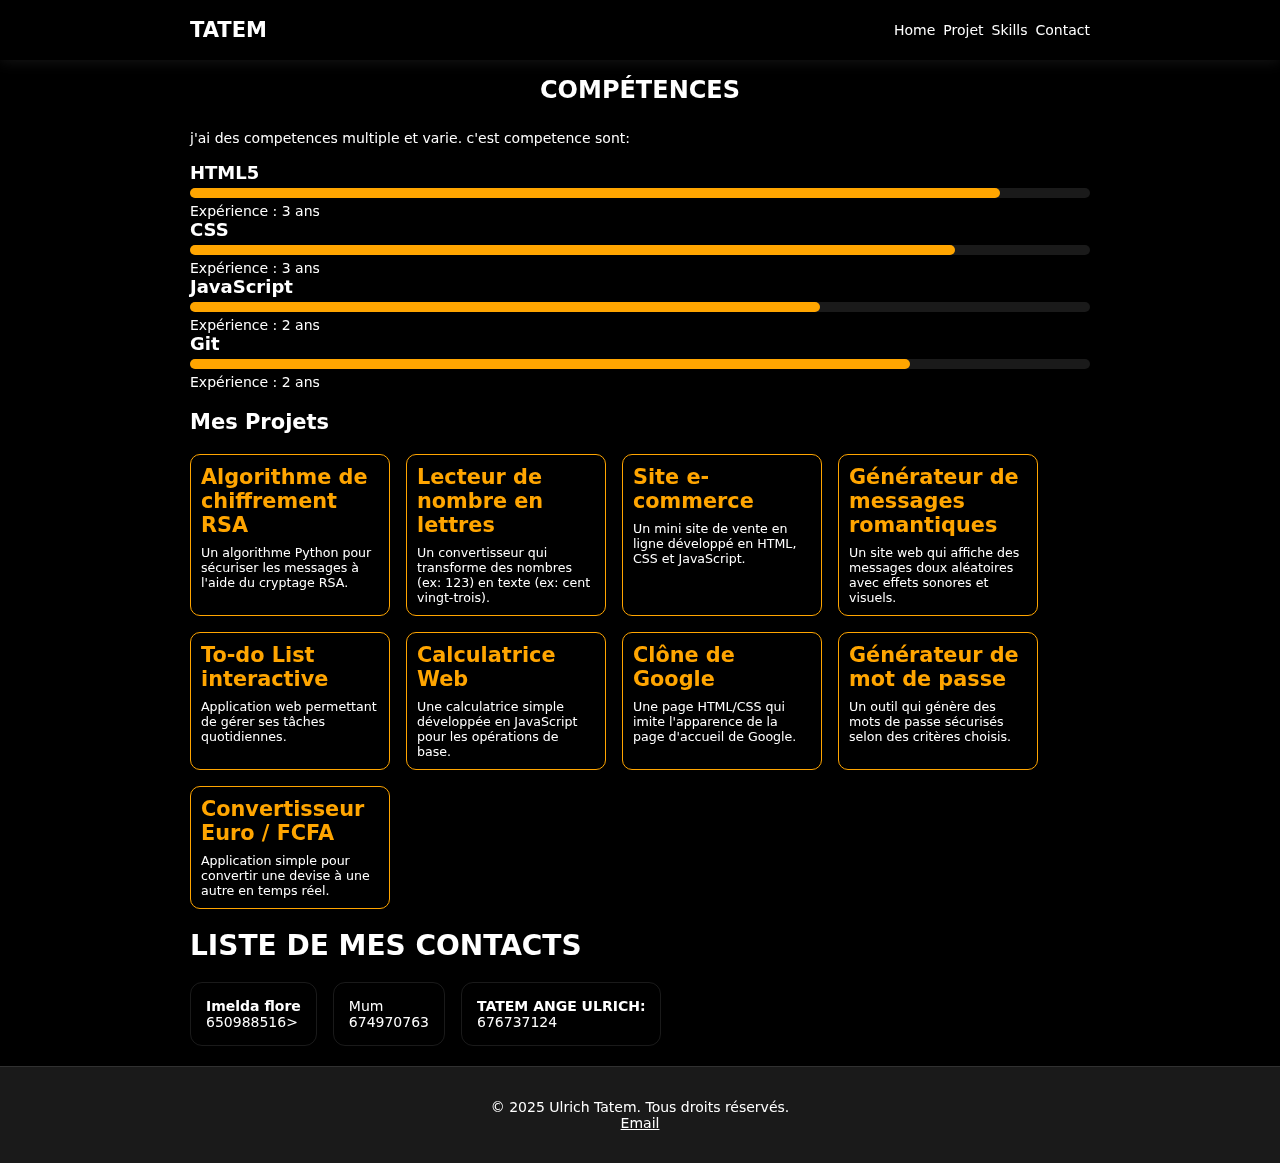
<file: index.html>
<!DOCTYPE html>
<html lang="en">

<head>
  <meta charset="UTF-8" />
  <meta name="viewport" content="width=device-width, initial-scale=1.0" />
  <title>Mon port folio</title>
  <link rel="stylesheet" href="./src/style.css" />
  <link rel="stylesheet" href="./src/about.css" />
  <link rel="stylesheet" href="./src/contact.css" />
  <link rel="stylesheet" href="./src/projet.css" />
  <link rel="stylesheet" href="./src/skills.css" />
  <link rel="stylesheet" href="./src/nav.css" />
</head>

<body>
  <header>
    <nav>
      <div class="container">
        <h2>TATEM</h2>
        <ul>
          <li><a href="#about">Home</a></li>
          <li><a href="#projet">Projet</a></li>
          <li><a href="#skill">Skills</a></li>
          <li><a href="#contact">Contact</a></li>
        </ul>
      </div>
    </nav>
  </header>

  <main>
    <div class="container">
      <section id="about">
        
      </section>

      <section id="skill">
        <h2>COMPÉTENCES</h2>
        <p class="desc">
            j'ai des competences multiple et varie. c'est competence sont:
        </p>
        <div class="competence">
          <h3>HTML5</h3>
          <div class="barre">
            <div class="niveau" style="width: 90%;"></div>
          </div>
          <p>Expérience : 3 ans</p>
        </div>

        <div class="competence">
          <h3>CSS</h3>
          <div class="barre">
            <div class="niveau" style="width: 85%;"></div>
          </div>
          <p>Expérience : 3 ans</p>
        </div>

        <div class="competence">
          <h3>JavaScript</h3>
          <div class="barre">
            <div class="niveau" style="width: 70%;"></div>
          </div>
          <p>Expérience : 2 ans</p>
        </div>

        <div class="competence">
          <h3>Git</h3>
          <div class="barre">
            <div class="niveau" style="width: 80%;"></div>
          </div>
          <p>Expérience : 2 ans</p>
        </div>

      </section>

      <section id="projet">
        <h2>Mes Projets</h2>
        <div class="card">
          <!-- Projet 1 -->
          <div class="projet">
            <h3>Algorithme de chiffrement RSA</h3>
            <p>
              Un algorithme Python pour sécuriser les messages à l'aide du
              cryptage RSA.
            </p>
          </div>

          <!-- Projet 2 -->
          <div class="projet">
            <h3>Lecteur de nombre en lettres</h3>
            <p>
              Un convertisseur qui transforme des nombres (ex: 123) en texte
              (ex: cent vingt-trois).
            </p>
          </div>

          <!-- Projet 3 -->
          <div class="projet">
            <h3>Site e-commerce</h3>
            <p>
              Un mini site de vente en ligne développé en HTML, CSS et
              JavaScript.
            </p>
          </div>

          <!-- Projet 4 -->
          <div class="projet">
            <h3>Générateur de messages romantiques</h3>
            <p>
              Un site web qui affiche des messages doux aléatoires avec effets
              sonores et visuels.
            </p>
          </div>

          <!-- Projet 5 -->
          <div class="projet">
            <h3>To-do List interactive</h3>
            <p>
              Application web permettant de gérer ses tâches quotidiennes.
            </p>
          </div>

          <!-- Projet 6 -->
          <div class="projet">
            <h3>Calculatrice Web</h3>
            <p>
              Une calculatrice simple développée en JavaScript pour les
              opérations de base.
            </p>
          </div>

          <!-- Projet 7 -->
          <div class="projet">
            <h3>Clône de Google</h3>
            <p>
              Une page HTML/CSS qui imite l'apparence de la page d'accueil de
              Google.
            </p>
          </div>

          <!-- Projet 8 -->
          <div class="projet">
            <h3>Générateur de mot de passe</h3>
            <p>
              Un outil qui génère des mots de passe sécurisés selon des
              critères choisis.
            </p>
          </div>

          <!-- Projet 9 -->
          <div class="projet">
            <h3>Convertisseur Euro / FCFA</h3>
            <p>
              Application simple pour convertir une devise à une autre en
              temps réel.
            </p>
          </div>
        </div>
      </section>
      <section id="contact">
        <h1>LISTE DE MES CONTACTS</h1>
        <div class="card">
          <div class="contact-card">
          <strong>Imelda flore</strong><br />650988516>
        </div>
        <div class="contact-card">
          <stong>Mum</stong><br />674970763<br />
        </div>
        <div class="contact-card">
          <strong>TATEM ANGE ULRICH: </strong><br />676737124<br />
        </div>
        </div>
      </section>
    </div>
  </main>

  <footer>
    <div class="container">
      <p>&copy; 2025 Ulrich Tatem. Tous droits réservés.</p>
      <div class="footer-links">
        <a href="mailto:ulrich@example.com">Email</a>
      </div>
    </div>
  </footer>
</body>

</html>
</file>
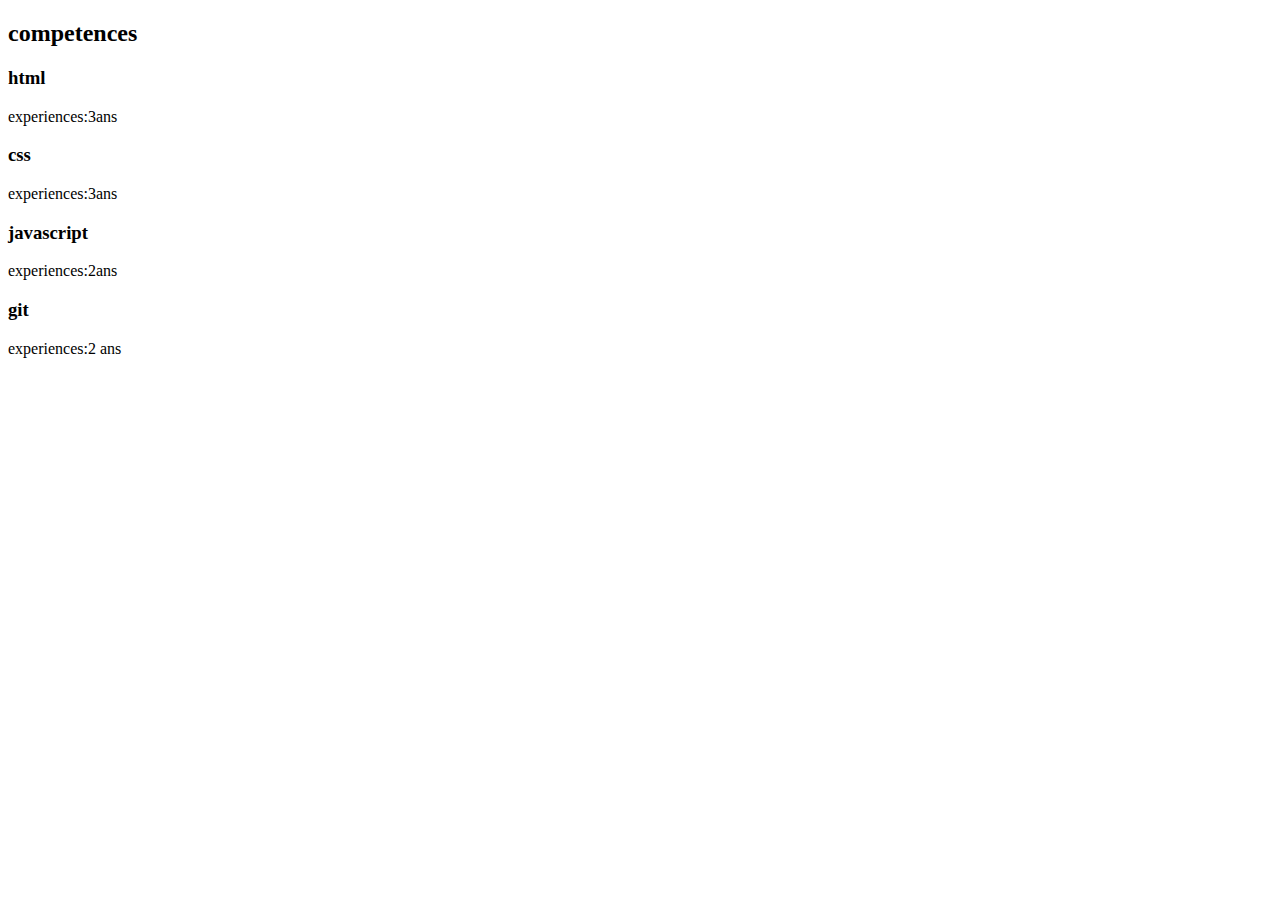
<file: competences.html>
<!DOCTYPE html>
<html lang="en">
<head>
    <meta charset="UTF-8">
    <meta name="viewport" content="width=device-width, initial-scale=1.0">
    <title>mes competences</title>
</head>
<body>
    <section id="competences">
        <h2>competences</h2>
        <div class="competences">
            <h3>html</h3>
            <div class="barre">
                <div class="niveau" style="width: 90%;"></div>
                </div>
                <p>experiences:3ans</p>
            </div>
            <div class="competences">
                <h3>css</h3>
                <div class="barre">
                    <div class="niveau" style="width: 85%;"></div>
                    </div>
                    <p>experiences:3ans</p>
                </div>
                <div class="competence">
                    <h3>javascript</h3>
                    <div class="barre">
                        <div class="barre">
                            <div class="niveau" style=width:70%"></div>
                            </div>
                   <p>experiences:2ans</p>
                        </div>
            <div class="competences">
                <h3>git</h3>
                <div class="barre">
                    <div class="niveau"style= width:80%">
                    </div>
    <p> experiences:2 ans</p>
                </div>
            </div>
                    </div>

                </div>

            </div>

        </div>

    </section>
    <p></p>
</body>
</html>
</file>
<file: src/style.css>
:root {
    --first-color: orange;
    --background: black;
    --font-size: 14px;
    --label: white;
    --background-light: rgba(255, 255, 255, .01);
    --border: 1px solid rgba(255, 255, 255, .1); 
    --background-nav: rgba(0, 0, 0, .5);
    --background-r: rgba(255, 255, 255, .1);
    --height-nav: 60px;
}

* {
    margin: 0;
    padding: 0;
    box-sizing: border-box;
    font-family: "Google sans", system-ui, sans-serif;
    color: currentColor;
}

body {
    background-color: var(--background);
    color: var(--label);
    font-size: var(--font-size);
    padding-top: calc(var(--height-nav) + 1rem);
}

.container {
    width: 900px;
    margin: 0 auto;
}


footer {
    background-color: var(--background-r);
    color: var(--label);
    border-top: var(--border);
    padding: 2rem 0;
    text-align: center;
}
</file>
<file: src/about.css>
#about {
    display: flex;
    width: 100%;
    background: red;
    flex-direction: column;
}
</file>
<file: src/contact.css>
.contact-card{
    border: var(--border);
    border-radius: 12px;
    padding: 15px;
    max-width: 300px;
    box-shadow: 2px 2px 5px rgba(0,0,0,0,1);
}
.contact-name{
    font-size: 18px;
    font-weight: bold;
}

.contact.email{
    font-size: 14px;
    margin-top: 5px;
}
</file>
<file: src/projet.css>
/* Container général */
.card {
  padding: 20px 0;
  border-radius: 15px;
  display: flex;
  gap: 1rem;
  flex-wrap: wrap;
}

/* Titre principal */

/* Chaque projet */
.projet {
    border: 1px solid var(--first-color);
  border-radius: 10px;
  font-size: 90%;
  padding: 10px;
    width: 200px;
  transition: transform 0.2s ease;
}

/* Effet hover */
.projet:hover {
  transform: scale(1.02);
  box-shadow: 0 4px 12px rgba(0, 0, 0, 0.15);
}

/* Titre du projet */
.projet h3 {
  margin: 0;
  color: var(--first-color);
  font-size: 1.3rem;
  font-weight: 600;
}

/* Description du projet */
.projet p {
  margin: 8px 0 0;
}
</file>
<file: src/skills.css>
#skill h2 {
    font-size: 24px;
    margin-bottom: 10px;
    text-align: center;
}
#skill {
    margin-bottom: 20px;
}
#skill h3{
    font-size: 18px;
    margin-bottom: 5px;
}
#skill .desc {
    padding: 1rem 0;
}
.barre{
    width: 100%;
    height: 10px;
    border-radius: 5px;
    background: var(--background-r);
}
.niveau {
    background: var(--first-color); 
    height: 10px;
    border-radius: 5px;
}
#skill p{
    font-size: 14px;
    margin-top: 5px;
}
</file>
<file: src/nav.css>
nav {
    display: flex;
    width: 100%;
    height: var(--height-nav);
    color: var(--label);
    position: fixed;
    top: 0;
    left: 0;
    z-index: 1000;
    box-shadow: 0 0 15px var(--background-r);
    background-color: var(--background-nav);
    backdrop-filter: blur(10px) saturate(180%);
}

nav .container {
    display: flex;
    align-items: center;
    justify-content: space-between;
}

nav ul {
    display: flex;
    gap: .5rem;
    align-items: center;
    list-style: none;
}

nav a {
    text-decoration: none;
}


nav a:hover {
    color: var(--first-color);
}
</file>
